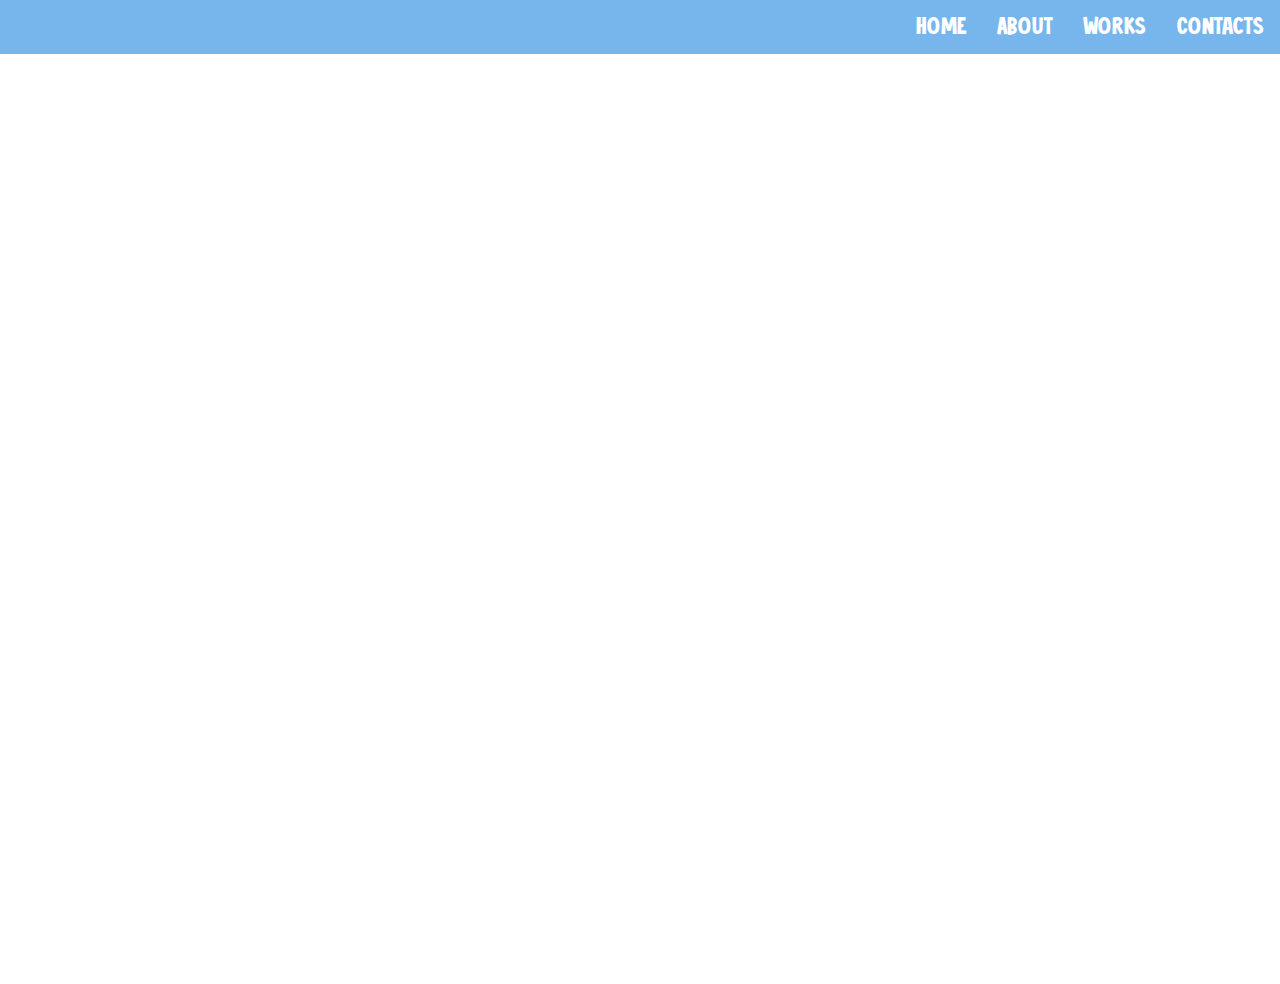
<file: index.html>
<!DOCTYPE html>
<html lang="en">



  <head>
    <meta charset="UTF-8" />
    <meta name="viewport" content="width=device-width, initial-scale=1.0" />
    <title>Rian Mehta</title>
    <link rel="stylesheet" href="mainstyle.css">
  <body>

    <nav class="navbar">
<ul>
  <li><a href="Pages/ContactPage.html">Contacts</a></li>
  <li><a href="Pages/WorksPageV2.html">Works</a></li>
  <li><a href="#About">About</a></li>
  <li><a href="index.html">Home</a></li>


</ul>

    </nav>

      <div class="container">

        <section class="one">
        </section>

        <section class="two" id="About">
    
          <div class="box_1">I have been passionate about creativity and innovation since the age of 12. With a deep desire to become the person who can make anything, I have always gravitated toward video and media as powerful outlets for expression. This lifelong passion has driven me to explore and master various creative disciplines, culminating in their discovery of VFX as the ultimate tool for bringing ideas to life. Through visual effects, I have truly unleashed their capabilities, using cutting-edge techniques to tell compelling stories and push the boundaries of media production.
          </div>
        </section>

        <section class="three">
      
          <div class="box_2">I utilize a versatile toolkit to bring creative ideas to life. For simple video editing, they rely on Premiere Pro, crafting seamless narratives with precision. To add dynamic effects and assets that elevate their projects, After Effects becomes their go-to tool for motion graphics and visual storytelling. For 3D animation and control, Blender provides the power and flexibility to create immersive and detailed scenes. Finally, Photoshop serves as the perfect companion for editing static photos and refining visual elements that seamlessly integrate into their videos. Together, these tools enable me to turn imagination into reality.
          </div>
        </section>
           

      </div>


  </body>
</html>
</file>
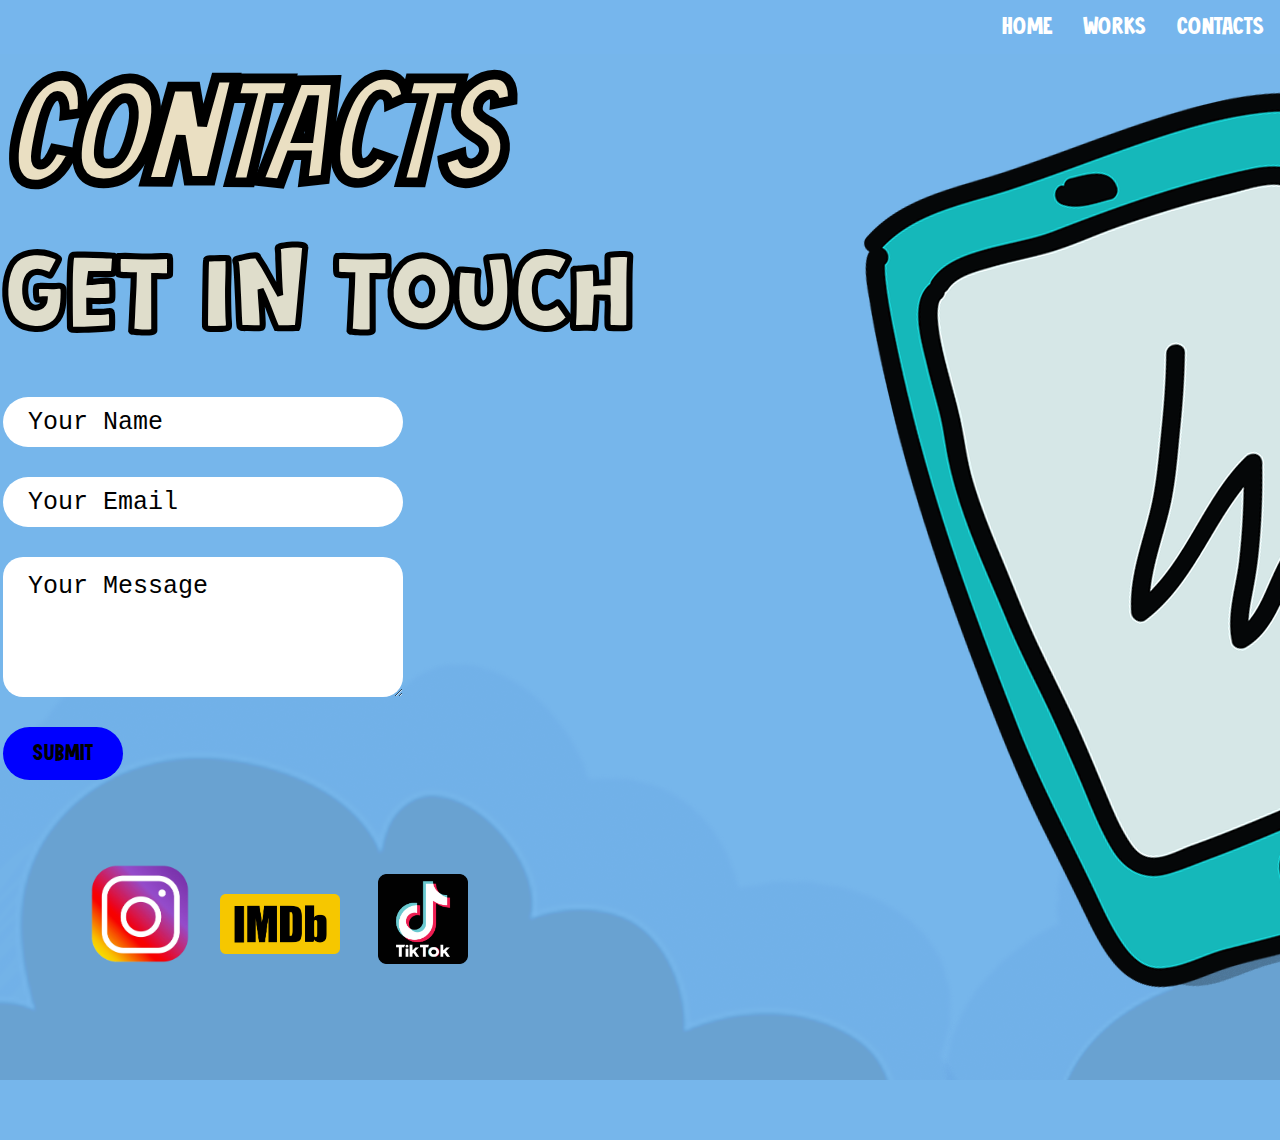
<file: Pages/ContactPage.html>
<html lang="en">
<head>
  <meta charset="UTF-8">
  <meta name="viewport" content="width=device-width, initial-scale=1.0">
  <title>Contacts</title>
  <link rel="stylesheet" href="ContactStyle.css">
</head>
<body>

    <nav class="navbar">
        <ul>
          <li><a href="ContactPage.html">Contacts</a></li>
          <li><a href="WorksPageV2.html">Works</a></li>
          <li><a href="../index.html">Home</a></li>
        
        </ul>
        
        
        
            </nav>

            <div class="image-container-instagram">
                <div class="Instagram">
                    <a href="https://www.instagram.com/riridoesvfx/" target="_blank">
                        <img src="Instagram Logo.png" alt="" width="100px">

                    </a>


                </div>


            </div>

            <div class="image-container-imdb">
                <div class="imdb">
                    <a href="https://www.imdb.com/name/nm13270303/" target="_blank">
                        <img src="IMDb Logo.png" alt="" width="120px">

                    </a>


                </div>


            </div>

            <div class="image-container-tiktok">
                <div class="tiktok">
                    <a href="https://www.tiktok.com/@rian_m_?is_from_webapp=1&sender_device=pc" target="_blank">
                        <img src="TikTok Logo.png" alt="" width="90px">

                    </a>


                </div>


            </div>

        
  
    <div class="contact-container">
        <form action="https://api.web3forms.com/submit" method="POST" class="contact-left">
           
            <div class="title">
                <h1>Contacts</h1>


            </div> 
           
            <div class="contact-left-title">
                <h1>Get In Touch</h1>
            </div> 
            <input type="hidden" name="access_key" value="5530d948-d358-4691-876f-b4d2c8305346">
            <input type="text" name="name" placeholder="Your Name" class="contact-inputs" required>
            <input type="text" name="email" placeholder="Your Email" class="contact-inputs" required>
            <textarea name="message"  placeholder="Your Message" class="contact-inputs"></textarea>
            <button type="submit"> Submit </button>
        </form>

        <div class="contact-right">

        </div>

    </div>

</body>
</html>
</file>
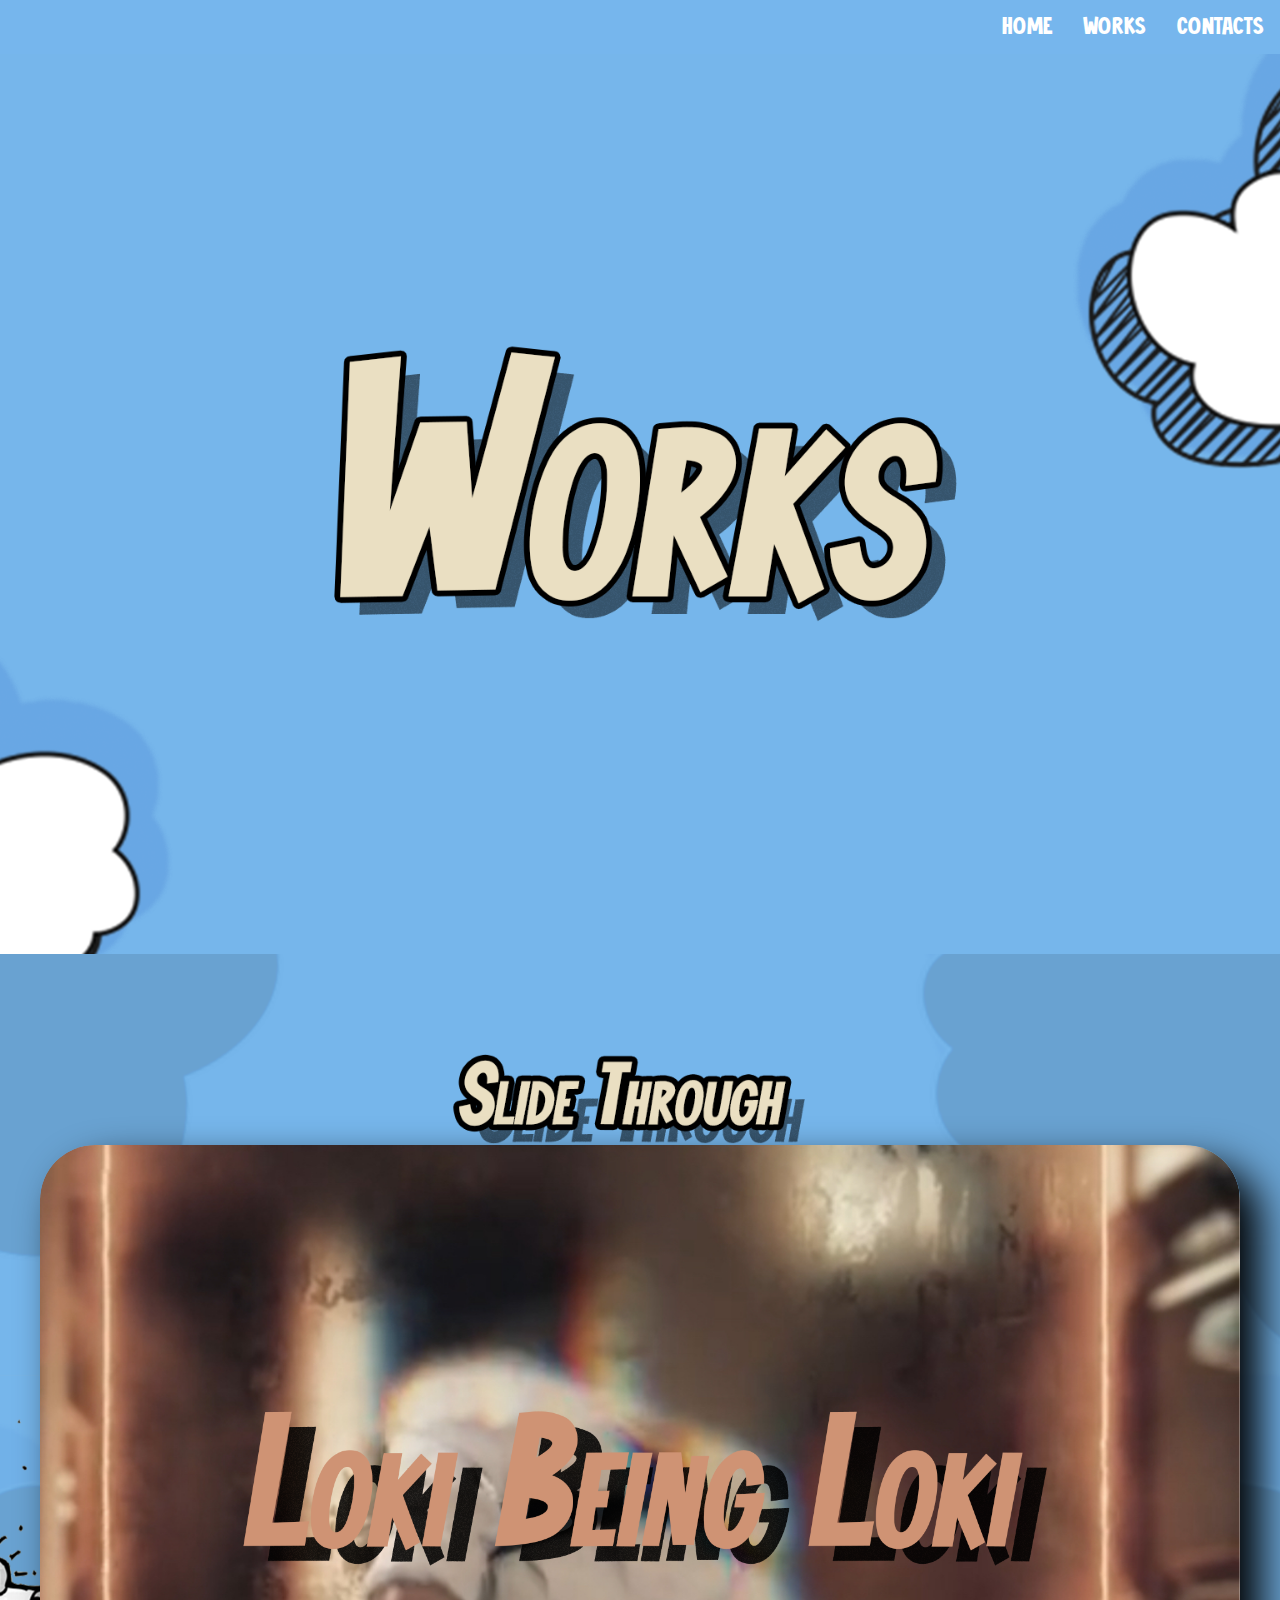
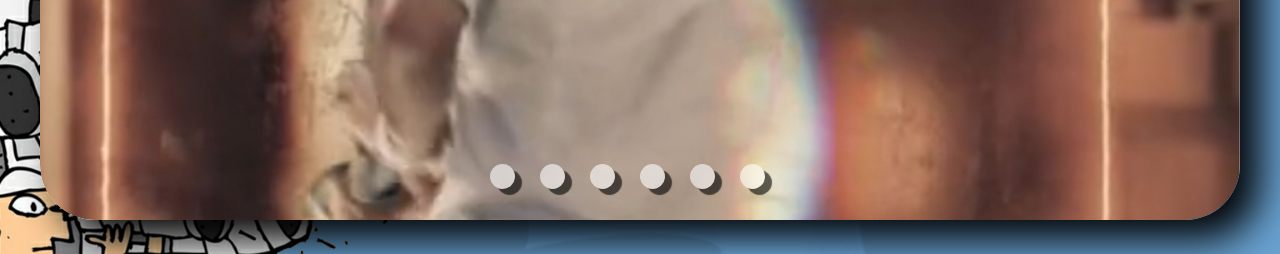
<file: Pages/WorksPageV2.html>
<!DOCTYPE html>
<html lang="en">



  <head>
    <meta charset="UTF-8" />
    <meta name="viewport" content="width=device-width, initial-scale=1.0" />
    <title>Works</title>
    <link rel="stylesheet" href="WorksStyleV2.css">
  <body>

    <nav class="navbar">
<ul>
  <li><a href="ContactPage.html">Contacts</a></li>
  <li><a href="WorksPageV2.html">Works</a></li>
  <li><a href="../index.html">Home</a></li>

</ul>



    </nav>

      <div class="container">

        <section class="one">
        </section>

      </div>

    </div>

</div>

<section class="two">


    <section class="container-slider">
      <div class="slider-wrapper-positioning">
        <div class="slider-wrapper">
            <div class="slider">
                <a href="LokiPage.html"> <img src="Loki.png" alt="" width="1200px" id="Slide 1"> </a>

                <a href="Superman.html"> <img src="Superman.png" alt="" width="1200px" id="Slide 2"></a>

                <a href="UFOs.html"> <img src="UFOs.png" alt="" width="1200px" id="Slide 3"> </a>

                <a href="Flash.html"> <img src="Flash.png" alt="" width="1200px" id="Slide 4"> </a>

                <a href="RogerTheAlien.html"> <img src="Roger the Alien.png" width="1200px" alt="" id="Slide 5"> </a>

                <a href="APT.html"> <img src="APT.png" alt="" width="1200px" id="Slide 6"> </a>

            </div>
            <div class="slider-nav">
                <a href="#Slide 1"></a>
                <a href="#Slide 2"></a>
                <a href="#Slide 3"></a>
                <a href="#Slide 4"></a>
                <a href="#Slide 5"></a>
                <a href="#Slide 6"></a>
            <div>

            </div>
     </div>

    </section>

</section>

</div>

  </body>
</html>
</file>
<file: mainstyle.css>
@font-face {
    font-family: 'Kaboom';
    src: url(Pages/KABOOM.ttf) format('truetype');
}

@font-face {
    font-family: 'Cheri';
    src: url(Pages/CHERI___.TTF) format('truetype');
}

@font-face {
    font-family: 'Halo Dek';
    src: url(Pages/Halo\ Dek.ttf) format('truetype');
}

@font-face {
    font-family: 'Namaku';
    src: url(Pages/Namaku.ttf) format('truetype');
}

@font-face {
    font-family: 'ToonyLine';
    src: url(Pages/ToonyLineFill_PERSONAL_USE_ONLY.ttf) format('truetype');
}

html{
    scroll-behavior: smooth;
    }

    .navbar ul{
        list-style-type: none;
        background-color: #76b6ed;
        padding: 0px;
        margin: 0px;
        overflow: hidden
    }

    .navbar a{
        color: white;
        text-decoration: none;
        padding: 15px;
        display: block;
        text-align: center;
    }

    .navbar a:hover{
        background-color: #6296c4;
    }

    .navbar li{
        float: right;

    }

* {
    box-sizing: border-box;
    margin: 0;
    padding: 0;
    font-family: "Kaboom", 'Lucida Sans', 'Lucida Sans Regular', 'Lucida Grande', 'Lucida Sans Unicode', Geneva, Verdana, sans-serif;
    font-size: 25px;

}


.container {
scroll-snap-type: y mandatory;
overflow-y: scroll;
height: 100vh;

}

section{
    height: 110vh;
    display: flex;
    justify-content: center;
    align-items: center;
      }

      .one {
        background-image: url(Images/TITLE\ PAGE\ \(V4\).png);
        background-repeat: no-repeat;
        background-position: center;
        background-attachment: scroll;
        background-size: cover;
      }

      .two {
        background-image: url(Images/About\ Story.png);
        background-repeat: no-repeat;
        background-position: center;
        background-attachment: scroll;
        background-size: cover;
              }

     .three {
        background-image: url(Images/About\ Tools.png);
        background-repeat: no-repeat;
        background-position: center;
        background-attachment: scroll;
        background-size: cover;    
         }

         .title h1{
            font-weight: 600;
            color: #eadfc2;
            font-size: 200px;
            margin-bottom: 0px;
            margin-top: -410px;
            margin-left: -535px;
            font-family: "kaboom", 'Lucida Sans', 'Lucida Sans Regular', 'Lucida Grande', 'Lucida Sans Unicode', Geneva, Verdana, sans-serif;
            -webkit-text-stroke: 5px black;
            font-style: italic;
            font-weight: 100px;


            }



        .box_1 {
            width: 1050px;
            height: 760px;
            background-color: rgba(196, 224, 255, 0.2);;
            display: flex;
            align-items: flex-start;
            justify-content: flex-start;
            font-family: "Kaboom", 'Lucida Sans', 'Lucida Sans Regular', 'Lucida Grande', 'Lucida Sans Unicode', Geneva, Verdana, sans-serif;
            font-size: 47px;
            -webkit-text-stroke: 2px #5b5a56;
            text-shadow: 3px 1px 5px black;
            color: #fffce4;
           padding-left: 50px;
           padding-right: 50px;
           margin-right: -590px;
           border-radius: 50px;
           padding-top: 40px;
           box-shadow: 10px 20px 40px rgba(0, 0, 0, 0.546);
  
        }

        

        .box_2 {
            width: 1050px;
            height: 760px;
            background-color: rgba(196, 224, 255, 0.2);;
            display: flex;
            align-items: flex-start;
            justify-content: flex-start;
            font-family: "Kaboom", 'Lucida Sans', 'Lucida Sans Regular', 'Lucida Grande', 'Lucida Sans Unicode', Geneva, Verdana, sans-serif;
            font-size: 47px;
            -webkit-text-stroke: 2px #5b5a56;
            text-shadow: 3px 1px 5px black;
            color: #fffce4;
           padding-left: 50px;
           padding-right: 50px;
           margin-left: -560px;
           border-radius: 50px;
           padding-top: 40px;
           box-shadow: 10px 20px 40px rgba(0, 0, 0, 0.546);
  
        }
    

        .container {
            opacity: 0;
            transform: translateY(30px);
            animation: fadeIn 1s forwards;
        }
        
 
        @keyframes fadeIn {
            0% {
                opacity: 0;
                transform: translateY(30px);
            }
            100% {
                opacity: 1;
                transform: translateY(0);
            }
        }
</file>
<file: Pages/ContactStyle.css>
@font-face {
    font-family: 'Kaboom';
    src: url(KABOOM.ttf) format('truetype');
}

@font-face {
    font-family: 'Cheri';
    src: url(CHERI___.TTF) format('truetype');
}

@font-face {
    font-family: 'Halo Dek';
    src: url(Halo\ Dek.ttf) format('truetype');
}

@font-face {
    font-family: 'Namaku';
    src: url(Namaku.ttf) format('truetype');
}

@font-face {
    font-family: 'ToonyLine';
    src: url(ToonyLineFill_PERSONAL_USE_ONLY.ttf) format('truetype');
}


    .navbar ul{
        list-style-type: none;
        background-color: #76b6ed;
        padding: 0px;
        margin: 0px;
        overflow: hidden
    }

    .navbar a{
        color: white;
        text-decoration: none;
        padding: 15px;
        display: block;
        text-align: center;
    }

    .navbar a:hover{
        background-color: #6296c4;
    }

    .navbar li{
        float: right;

    }

* {
    box-sizing: border-box;
    margin: 0;
    padding: 0;
    font-family: "Kaboom", 'Lucida Sans', 'Lucida Sans Regular', 'Lucida Grande', 'Lucida Sans Unicode', Geneva, Verdana, sans-serif;
    font-size: 25px;

}

body{
    background: url(Contact\ Form\ Page\ Background.png)

}

.contact-container{
height: 100vh;
display: flex;
align-items: center;
margin-right: 50%;
justify-content: space-evenly;

}

.contact-left{
display: flex;
flex-direction: column ;
align-items: start;
gap: 30px;
}

.contact-left-title h1{
font-weight: 600;
color: #dfddcb;
font-size: 100px;
margin-bottom: 12px;
font-family: "namaku", 'Lucida Sans', 'Lucida Sans Regular', 'Lucida Grande', 'Lucida Sans Unicode', Geneva, Verdana, sans-serif;
-webkit-text-stroke: 3px black;
}

.title h1{
    font-weight: 600;
    color: #eadfc2;
    font-size: 150px;
    margin-bottom: 0px;
    margin-top: 199px;
    font-family: "kaboom", 'Lucida Sans', 'Lucida Sans Regular', 'Lucida Grande', 'Lucida Sans Unicode', Geneva, Verdana, sans-serif;
    -webkit-text-stroke: 5px black;
    font-style: italic;
    font-weight: 100px;
    
    }



.contact-inputs{
    width: 400px;
    height: 50px;
    border: none;
    outline: none;
    padding-left: 25px;
    font-weight: 500;
    color: #000000;
    font-family: "courier", 'Lucida Sans', 'Lucida Sans Regular', 'Lucida Grande', 'Lucida Sans Unicode', Geneva, Verdana, sans-serif;
    border-radius: 50px;

}

.contact-left textarea{
    height: 140px;
    padding-top: 15px;
    border-radius: 20px;
    
}

.contact-inputs:focus{
    border: 2px solid #bfedff;

}

.contact-inputs::placeholder{
color: black;

}

.contact-left button{
    display: flex;
    align-items: center;
    padding: 15px 30px;
    font-size: 23px;
    color: black;
    gap: 10px;
    border: none;
    border-radius: 50px;
    background: linear-gradient(blue);
    cursor: pointer;
    margin-bottom: 360px;
}

.image-container-instagram{
    width: 100%;
    height: auto;
    position: relative;

}

    .image-container-instagram .instagram {
        position: absolute;
        padding-top: 810px;
        margin-left: 90px;

    }

    .image-container-imdb{
        width: 100%;
        height: auto;
        position: relative;
    
    }

    .image-container-imdb .imdb {
        position: absolute;
        padding-top: 840px;
        margin-left: 220px;

    }

    .image-container-tiktok{
        width: 100%;
        height: auto;
        position: relative;

    }

    .image-container-tiktok .tiktok {
        position: absolute;
        padding-top: 820px;
        margin-left: 378px;

    }
</file>
<file: Pages/WorksStyleV2.css>
@font-face {
  font-family: 'Kaboom';
  src: url(KABOOM.ttf) format('truetype');
}

@font-face {
  font-family: 'Cheri';
  src: url(CHERI___.TTF) format('truetype');
}

@font-face {
  font-family: 'Halo Dek';
  src: url(Halo\ Dek.ttf) format('truetype');
}

@font-face {
  font-family: 'Namaku';
  src: url(Namaku.ttf) format('truetype');
}

@font-face {
  font-family: 'ToonyLine';
  src: url(ToonyLineFill_PERSONAL_USE_ONLY.ttf) format('truetype');
}


    .navbar ul{
        list-style-type: none;
        background-color: #76b6ed;
        padding: 0px;
        margin: 0px;
        overflow: hidden
    }

    .navbar a{
        color: white;
        text-decoration: none;
        padding: 15px;
        display: block;
        text-align: center;
    }

    .navbar a:hover{
        background-color: #6296c4;
    }

    .navbar li{
        float: right;

    }

* {
    box-sizing: border-box;
    margin: 0;
    padding: 0;
    font-family: "Kaboom", 'Lucida Sans', 'Lucida Sans Regular', 'Lucida Grande', 'Lucida Sans Unicode', Geneva, Verdana, sans-serif;
    font-size: 25px;

}


.container {
scroll-snap-type: y mandatory;
overflow-y: scroll;
height: 100vh;

}

section{
    height: 100vh;
    display: flex;
    justify-content: center;
    
      }

      .one {
        background-image: url(WORKS\ PAGE\ \(v2\).png);
        background-repeat: no-repeat;
        background-position: center;
        background-attachment: scroll;
        background-size: cover;
      }

      .two {
        background-image: url(Works\ page\ 2.png);
        background-repeat: no-repeat;
        background-position: center;
        background-attachment: scroll;
        background-size: cover;
      }

    

      .container-slider {
        padding: 5.5rem;
      }

      .slider-wrapper{
        position: relative;
        max-width: 48rem;
        margin: 0 auto;
      }

      .slider-wrapper-positioning{
        position: absolute;
        margin-top: -100;
        bottom: -920px;
        
      }

      .slider {
        display: flex;
        aspect-ratio: 16 / 9;
        overflow-x: auto;
        scroll-snap-type: x mandatory;
        scroll-behavior: smooth;
        box-shadow: 0, 1.5rem 3rem -0.75rem hsla(0, 0%, 0%, 0.25);
        box-shadow: 20px 20px 40px black;
        border-radius: 55px;
      }
      

      .slider img{
        flex: 1 0 100%;
        scroll-snap-align: start;
        object-fit: cover;
      
      }

      .slider-nav {
        display: flex;
        column-gap: 1rem;
        position: absolute;
        bottom: 1.25rem;
        left: 50%;
        transform: translateX(-50%);
        z-index: 1; 
      }

      .slider-nav a {
        width: 1rem;
        height: 1rem;
        border-radius: 50%;
        background-color: rgb(255, 255, 255);
        opacity: 60%;
        box-shadow: 7px 6px 1px black;
        transition: opacity ease 250ms;


      }

      .slider-nav a:hover {
        opacity: 100%;

      }

      img{
        border-radius: 55px;
        
              }
</file>
